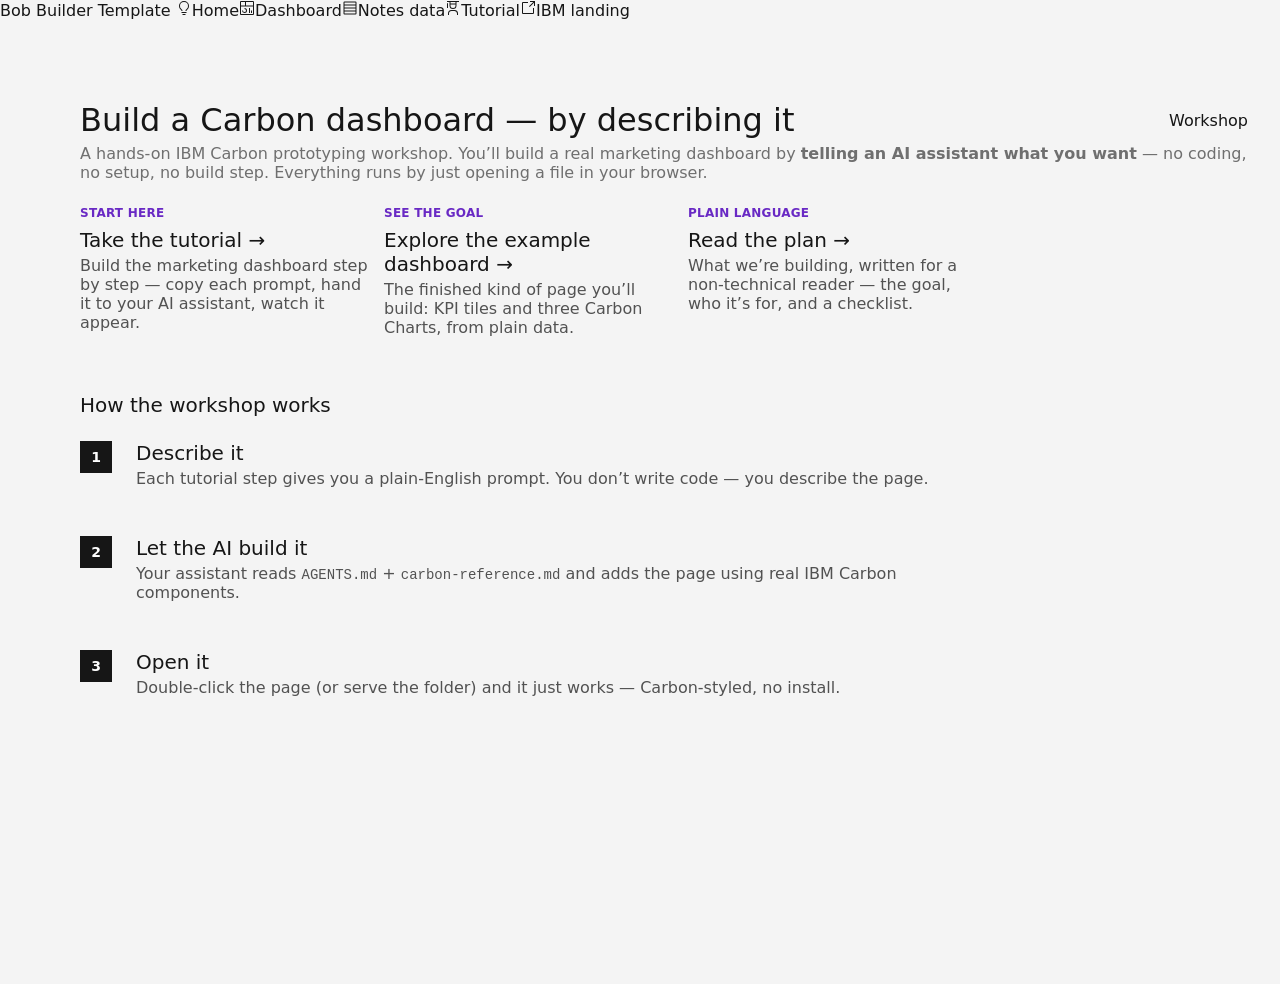
<file: index.html>
<!doctype html>
<html lang="en">
  <head>
    <meta charset="UTF-8" />
    <meta name="viewport" content="width=device-width, initial-scale=1.0" />
    <title>Bob Builder Template — Carbon prototyping workshop</title>
    <link rel="icon" href="data:," />

    <link rel="stylesheet" href="https://1.www.s81c.com/common/carbon/plex/sans.css" />
    <link rel="stylesheet" href="./styles.css" />

    <!-- Carbon Web Components (CDN ES modules). -->
    <script type="module" src="https://1.www.s81c.com/common/carbon/web-components/version/v2.56.0/ui-shell.min.js"></script>
    <script type="module" src="https://1.www.s81c.com/common/carbon/web-components/version/v2.56.0/tag.min.js"></script>
    <script type="module" src="https://1.www.s81c.com/common/carbon/web-components/version/v2.56.0/tile.min.js"></script>
  </head>
  <body>
    <main id="main">
      <bob-home class="view"></bob-home>
    </main>

    <script src="./shell.js"></script>
    <script src="./components/home.js"></script>
  </body>
</html>
</file>
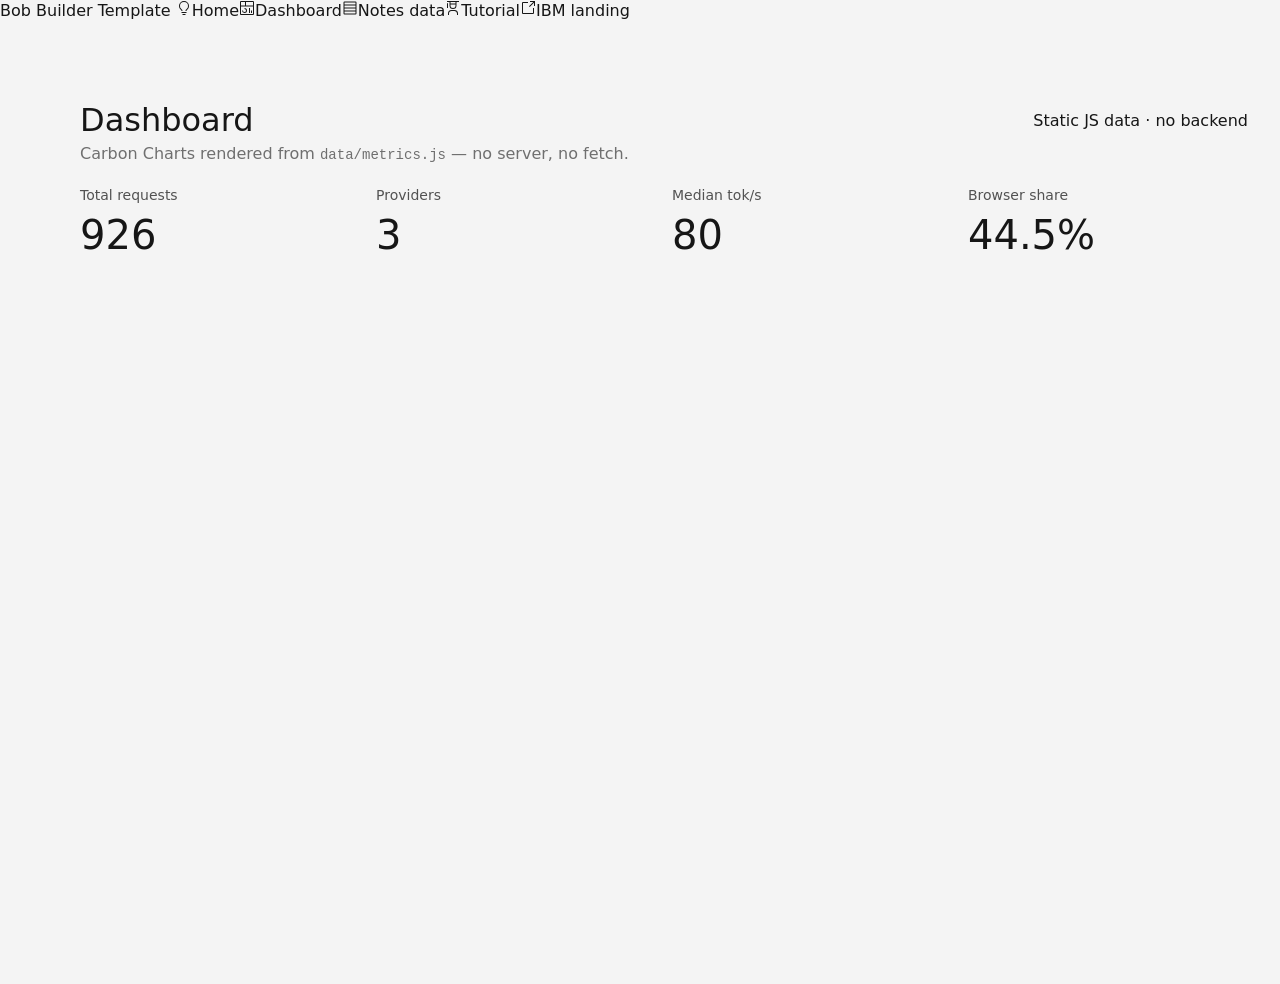
<file: dashboard.html>
<!doctype html>
<html lang="en">
  <head>
    <meta charset="UTF-8" />
    <meta name="viewport" content="width=device-width, initial-scale=1.0" />
    <title>Dashboard · Bob Builder Template</title>
    <link rel="icon" href="data:," />

    <!-- IBM Plex + Carbon Charts styles (CDN). styles.css is local. -->
    <link rel="stylesheet" href="https://1.www.s81c.com/common/carbon/plex/sans.css" />
    <link rel="stylesheet" href="https://esm.sh/@carbon/charts@1.27.11/styles.css" />
    <link rel="stylesheet" href="./styles.css" />

    <!-- Carbon Web Components — self-registering ES modules from the IBM CDN (CORS-enabled, so
         they load even from file://). -->
    <script type="module" src="https://1.www.s81c.com/common/carbon/web-components/version/v2.56.0/ui-shell.min.js"></script>
    <script type="module" src="https://1.www.s81c.com/common/carbon/web-components/version/v2.56.0/tag.min.js"></script>
    <script type="module" src="https://1.www.s81c.com/common/carbon/web-components/version/v2.56.0/tile.min.js"></script>
  </head>
  <body>
    <main id="main">
      <bob-dashboard class="view"></bob-dashboard>
    </main>

    <!-- Shared shell (header + rail), then this page's data + components. All classic scripts, so
         the page opens straight from the filesystem (file://) — no server, no build. -->
    <script src="./shell.js"></script>
    <script src="./data/metrics.js"></script>
    <script src="./components/kpi-tile.js"></script>
    <script src="./components/dashboard.js"></script>
  </body>
</html>
</file>
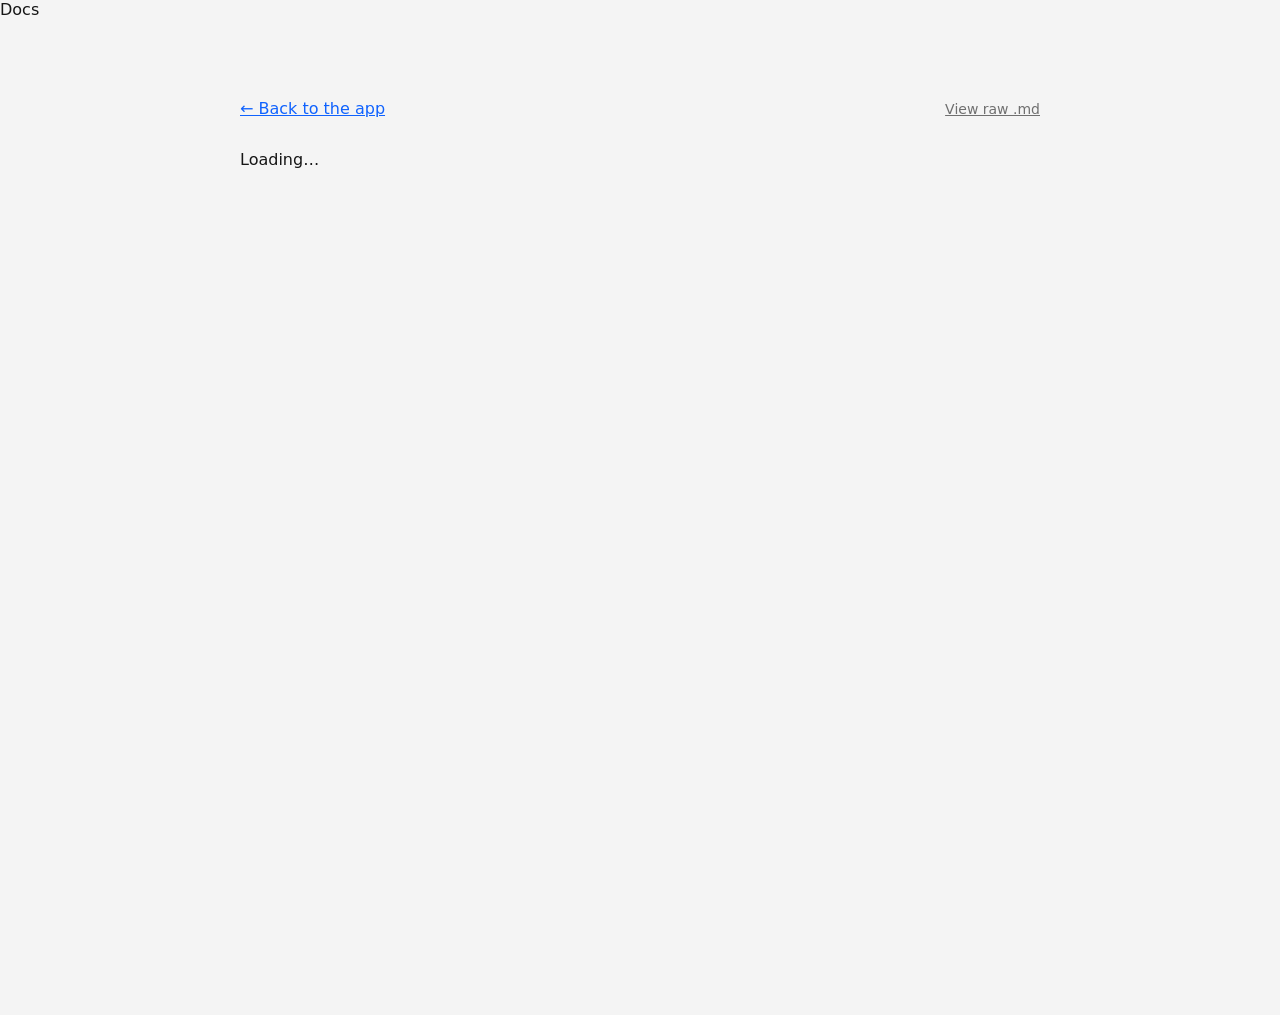
<file: doc.html>
<!doctype html>
<html lang="en">
  <head>
    <meta charset="utf-8" />
    <meta name="viewport" content="width=device-width, initial-scale=1" />
    <title>Docs · IBM Carbon Web Components</title>
    <link rel="icon" href="data:," />

    <!-- IBM Plex (Carbon's typeface), from CDN -->
    <link rel="stylesheet" href="https://1.www.s81c.com/common/carbon/plex/sans.css" />
    <link rel="stylesheet" href="https://1.www.s81c.com/common/carbon/plex/mono.css" />

    <!-- Carbon Web Components: just the UI-shell header for this reading page -->
    <script type="module"
      src="https://1.www.s81c.com/common/carbon/web-components/version/v2.56.0/ui-shell.min.js"></script>
    <script type="module"
      src="https://1.www.s81c.com/common/carbon/web-components/version/v2.56.0/tag.min.js"></script>

    <style>
      :root { font-size: 100%; } /* 16px base → 1rem */
      html, body { height: 100%; }
      body {
        margin: 0;
        overflow: hidden; /* app-shell: only #main scrolls, header stays put */
        font-family: 'IBM Plex Sans', system-ui, sans-serif;
        background: #f4f4f4; /* gray-10 */
        color: #161616; /* gray-100 */
      }

      /* Dark g100 header, matching the rest of the app. */
      cds-header {
        --cds-background: #161616;
        --cds-text-primary: #f4f4f4;
        --cds-text-secondary: #c6c6c6;
        --cds-icon-primary: #f4f4f4;
        --cds-border-subtle: #393939;
        --cds-background-hover: #2c2c2c;
        --cds-layer-hover: #2c2c2c;
      }

      /* Content region: sits below the fixed 3rem header and scrolls on its own. */
      #main {
        margin-top: 3rem;
        height: calc(100vh - 3rem);
        overflow-y: auto;
        padding: 2rem 1.5rem 4rem;
      }

      .doc {
        max-width: 50rem; /* comfortable reading measure */
        margin: 0 auto;
      }

      .doc-toolbar {
        display: flex;
        align-items: center;
        gap: 1rem;
        margin-bottom: 2rem;
      }
      .doc-toolbar .spacer { flex: 1; }
      .raw-link {
        font-size: 0.875rem;
        color: #6f6f6f; /* gray-60 */
      }
      .raw-link:hover { color: #0f62fe; }

      /* ── Markdown prose, Carbon-flavoured ──────────────────────────────────── */
      .prose h1 { font-size: 2rem; font-weight: 400; line-height: 1.25; margin: 0 0 1rem; }
      .prose h2 { font-size: 1.5rem; font-weight: 400; line-height: 1.3; margin: 2.5rem 0 1rem; }
      .prose h3 { font-size: 1.25rem; font-weight: 400; line-height: 1.4; margin: 2rem 0 0.75rem; }
      .prose p { font-size: 1rem; line-height: 1.5; margin: 0 0 1rem; }
      .prose ul, .prose ol { padding-left: 1.5rem; margin: 0 0 1rem; }
      .prose li { font-size: 1rem; line-height: 1.5; margin: 0.25rem 0; }
      .prose a { color: #0f62fe; text-decoration: none; } /* blue-60 */
      .prose a:hover { color: #0043ce; text-decoration: underline; } /* blue-70 */
      .prose strong { font-weight: 600; }
      .prose hr { border: none; border-top: 0.0625rem solid #e0e0e0; margin: 2.5rem 0; }

      .prose code {
        font-family: 'IBM Plex Mono', ui-monospace, monospace;
        font-size: 0.875rem;
        background: #e0e0e0; /* gray-20 */
        padding: 0.0625rem 0.25rem;
      }
      .prose pre {
        background: #161616; /* gray-100 */
        color: #f4f4f4;
        padding: 1rem;
        overflow-x: auto;
        margin: 0 0 1.5rem;
      }
      .prose pre code { background: none; color: inherit; padding: 0; font-size: 0.8125rem; }

      .prose blockquote {
        margin: 1.5rem 0;
        padding: 0.75rem 1rem;
        border-left: 0.25rem solid #0f62fe; /* blue-60 accent */
        background: #edf5ff; /* blue-10 */
        color: #393939; /* gray-80 */
      }
      .prose blockquote p:last-child { margin-bottom: 0; }

      .prose table {
        border-collapse: collapse;
        width: 100%;
        margin: 1.5rem 0;
        font-size: 0.875rem;
      }
      .prose th, .prose td {
        border-bottom: 0.0625rem solid #e0e0e0; /* gray-20 hairline */
        padding: 0.5rem 1rem;
        text-align: left;
        vertical-align: top;
      }
      .prose th { background: #e0e0e0; font-weight: 600; } /* gray-20 header, Carbon-style */
      .prose tbody tr:hover { background: #f4f4f4; }

      /* GFM task-list checkboxes (the "- [ ]" items in the plan). */
      .prose li.task-list-item { list-style: none; margin-left: -1.5rem; }
      .prose input[type="checkbox"] { margin-right: 0.5rem; }

      .doc-error { color: #da1e28; } /* red-60 */
    </style>
  </head>
  <body>
    <cds-header aria-label="IBM Carbon docs">
      <cds-header-name href="index.html" prefix="IBM Carbon">Docs</cds-header-name>
    </cds-header>

    <main id="main">
      <article class="doc">
        <div class="doc-toolbar">
          <a class="prose" href="index.html#tutorial" style="color:#0f62fe;">← Back to the app</a>
          <span class="spacer"></span>
          <a class="raw-link" id="raw-link" href="#" target="_blank" rel="noopener">View raw .md</a>
        </div>
        <div class="prose" id="content">Loading…</div>
      </article>
    </main>

    <script type="module">
      import { marked } from 'https://esm.sh/marked@14';

      // Only these docs may be rendered — keeps the viewer from being pointed at arbitrary paths.
      const ALLOWED = [
        'marketing-dashboard-plan.md',
        'AGENTS.md',
        'carbon-reference.md',
        'README.md',
      ];

      const content = document.getElementById('content');
      const rawLink = document.getElementById('raw-link');

      const params = new URLSearchParams(location.search);
      const requested = (params.get('doc') || '').split('#')[0];

      function renderIndex() {
        document.title = 'Docs · IBM Carbon Web Components';
        const links = ALLOWED.map((f) => `<li><a href="doc.html?doc=${f}">${f}</a></li>`).join('');
        content.innerHTML = `<h1>Docs</h1><p>Pick a document:</p><ul>${links}</ul>`;
        rawLink.style.display = 'none';
      }

      async function renderDoc(file) {
        rawLink.href = file;
        marked.setOptions({ gfm: true });
        try {
          const res = await fetch(file);
          if (!res.ok) throw new Error(`${res.status} ${res.statusText}`);
          const md = await res.text();
          content.innerHTML = marked.parse(md);
          // Keep cross-document .md links inside this viewer instead of downloading raw files.
          content.querySelectorAll('a[href]').forEach((a) => {
            const m = a.getAttribute('href').match(/^([^/?#]+\.md)(#.*)?$/);
            if (m) a.setAttribute('href', `doc.html?doc=${m[1]}${m[2] || ''}`);
          });
          // Title from the first heading, for a sensible tab name.
          const h1 = content.querySelector('h1');
          document.title = (h1 ? h1.textContent : file) + ' · Docs';
        } catch (err) {
          content.innerHTML =
            `<h1 class="doc-error">Couldn’t load that document</h1>` +
            `<p>${file} — ${err.message}</p>`;
        }
      }

      if (!requested) renderIndex();
      else if (ALLOWED.includes(requested)) renderDoc(requested);
      else {
        content.innerHTML =
          `<h1 class="doc-error">Unknown document</h1>` +
          `<p>“${requested}” isn’t one of the project docs.</p>`;
        rawLink.style.display = 'none';
      }
    </script>
  </body>
</html>
</file>
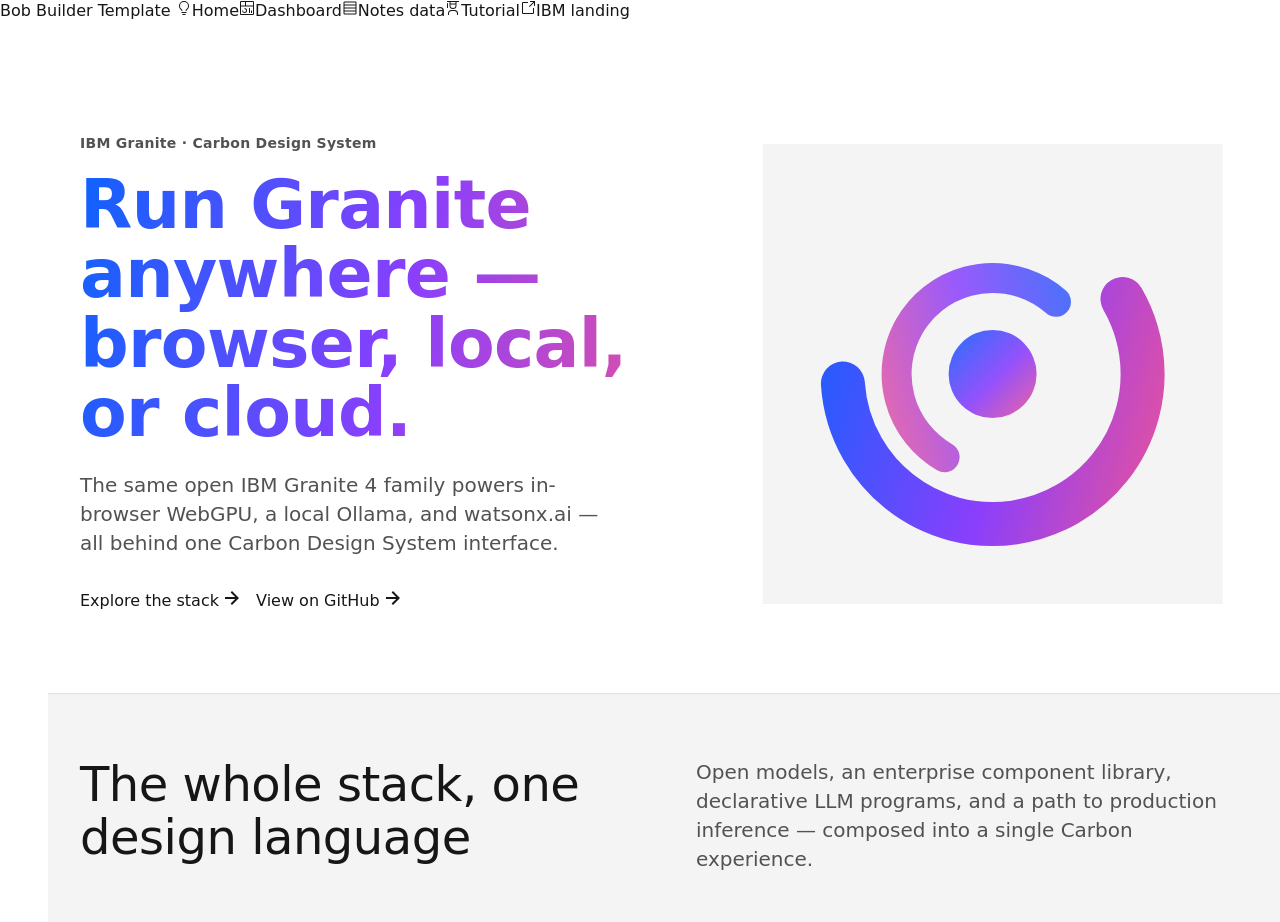
<file: ibm-landing.html>
<!doctype html>
<html lang="en">
  <head>
    <meta charset="UTF-8" />
    <meta name="viewport" content="width=device-width, initial-scale=1.0" />
    <title>Granite × Carbon — an IBM.com-style landing page</title>
    <link rel="icon" href="data:," />

    <!-- IBM Plex (Carbon's typeface) + Carbon Web Components (shell + CTA buttons). -->
    <link rel="stylesheet" href="https://1.www.s81c.com/common/carbon/plex/sans.css" />
    <script type="module" src="https://1.www.s81c.com/common/carbon/web-components/version/v2.56.0/ui-shell.min.js"></script>
    <script type="module" src="https://1.www.s81c.com/common/carbon/web-components/version/v2.56.0/button.min.js"></script>

    <style>
      /* ── Shell layout ────────────────────────────────────────────────────────────
         body/html must be full height and overflow:hidden so only #main scrolls. */
      html,
      body {
        height: 100%;
      }
      body {
        overflow: hidden;
      }

      /* Dark g100 shell — same tokens as the rest of the app. */
      cds-header,
      cds-side-nav {
        --cds-background: #161616;
        --cds-text-primary: #f4f4f4;
        --cds-text-secondary: #c6c6c6;
        --cds-icon-primary: #f4f4f4;
        --cds-icon-secondary: #c6c6c6;
        --cds-border-subtle: #393939;
        --cds-background-hover: #2c2c2c;
        --cds-layer-hover: #2c2c2c;
      }
      cds-side-nav {
        --cds-background-selected: #393939;
        --cds-layer-selected: #393939;
        --cds-border-interactive: #4589ff;
        --cds-link-primary: #78a9ff;
        --cds-text-secondary: #f4f4f4;
      }
      /* Always show the hamburger so the rail can be toggled on desktop. */
      cds-header-menu-button {
        display: flex !important;
      }

      /* Content region: offset by the 3rem header + 3rem icon rail; scrolls independently. */
      #main {
        margin-top: 3rem;
        margin-inline-start: 3rem;
        height: calc(100vh - 3rem);
        overflow-y: auto;
        background: #fff; /* the marketing page is white, not gray-10 */
      }
      @media (max-width: 65.98rem) {
        #main {
          margin-inline-start: 0;
        }
      }

      /* ── IBM.com-flavoured design language, hand-built with Carbon tokens ──────── */
      :root {
        --ink: #161616; /* gray-100 */
        --ink-70: #525252; /* gray-70 */
        --ink-60: #6f6f6f; /* gray-60 */
        --line: #e0e0e0; /* gray-20 */
        --line-30: #c6c6c6; /* gray-30 */
        --layer: #f4f4f4; /* gray-10 */
        --blue: #0f62fe; /* blue-60 */
        --blue-70: #0043ce;
        --grad: linear-gradient(102deg, #0f62fe 0%, #8a3ffc 52%, #ee5396 100%);
      }

      * {
        box-sizing: border-box;
      }
      html {
        scroll-behavior: smooth;
      }
      body {
        margin: 0;
        font-family: 'IBM Plex Sans', system-ui, sans-serif;
        color: var(--ink);
        background: #fff;
        line-height: 1.4;
      }
      a {
        color: var(--blue);
        text-decoration: none;
      }
      a:hover {
        color: var(--blue-70);
        text-decoration: underline;
      }
      .wrap {
        max-width: 99rem; /* Carbon Max grid width */
        margin: 0 auto;
        padding: 0 1.5rem;
      }
      @media (min-width: 66rem) {
        .wrap {
          padding: 0 2rem;
        }
      }

      /* ── Masthead ─────────────────────────────────────────────────────────────── */
      .masthead {
        position: sticky;
        top: 0;
        z-index: 10;
        background: #fff;
        border-bottom: 0.0625rem solid var(--line);
      }
      /* Inner row uses .wrap so the logo/nav/actions line up with the page content. */
      .masthead-inner {
        display: flex;
        align-items: center;
        gap: 2rem;
        height: 3rem;
      }
      /* The 8-bar IBM wordmark, evoked with striped text (background-clip). */
      .ibm-logo {
        font-weight: 700;
        font-size: 1.4rem;
        letter-spacing: 0.0625rem;
        line-height: 1;
        background: repeating-linear-gradient(
          to bottom,
          var(--ink) 0,
          var(--ink) 0.125rem,
          transparent 0.125rem,
          transparent 0.25rem
        );
        -webkit-background-clip: text;
        background-clip: text;
        color: transparent;
        text-decoration: none;
        user-select: none;
      }
      .masthead nav {
        display: none;
        gap: 1.25rem;
      }
      @media (min-width: 52rem) {
        .masthead nav {
          display: flex;
        }
      }
      .masthead nav a {
        color: var(--ink);
        font-size: 0.875rem;
        padding: 0 0.25rem;
        line-height: 3rem;
      }
      .masthead nav a:hover {
        color: var(--blue);
        text-decoration: none;
      }
      .masthead .spacer {
        flex: 1;
      }
      .masthead .actions {
        display: flex;
        gap: 0.5rem;
      }
      .icon-btn {
        display: grid;
        place-items: center;
        width: 3rem;
        height: 3rem;
        margin: 0 -0.25rem;
        background: none;
        border: 0;
        color: var(--ink);
        cursor: pointer;
      }
      .icon-btn:hover {
        background: var(--layer);
      }

      /* ── Leadspace (hero) ─────────────────────────────────────────────────────── */
      .lead {
        display: grid;
        grid-template-columns: 1fr;
        gap: 2rem;
        /* padding-block only — leave the horizontal padding to .wrap so the hero stays
           aligned with the rest of the page (a shorthand here would zero it out). */
        padding-block: 3rem 4rem;
      }
      @media (min-width: 66rem) {
        .lead {
          grid-template-columns: 1.1fr 0.9fr;
          align-items: center;
          padding-block: 4rem 5rem;
        }
      }
      .eyebrow {
        font-size: 0.875rem;
        font-weight: 600;
        letter-spacing: 0.02em;
        color: var(--ink-70);
        margin: 0 0 1rem;
      }
      .lead h1 {
        margin: 0;
        font-weight: 600;
        font-size: clamp(2.5rem, 6vw, 4.25rem);
        line-height: 1.02;
        letter-spacing: -0.01em;
        background: var(--grad);
        -webkit-background-clip: text;
        background-clip: text;
        color: transparent;
      }
      .lead p.body {
        max-width: 34rem;
        margin: 1.5rem 0 2rem;
        font-size: 1.25rem;
        color: var(--ink-70);
        line-height: 1.45;
      }
      .ctas {
        display: flex;
        flex-wrap: wrap;
        gap: 1rem;
      }

      /* Abstract gradient render, standing in for IBM's signature 3D imagery. */
      .render {
        width: 100%;
        aspect-ratio: 1 / 1;
        max-height: 28.75rem;
      }

      /* ── Section: card group ──────────────────────────────────────────────────── */
      .section {
        padding: 4rem 0;
        border-top: 0.0625rem solid var(--line);
      }
      .section.alt {
        background: var(--layer);
      }
      .intro {
        display: grid;
        grid-template-columns: 1fr;
        gap: 1.5rem;
        margin-bottom: 3rem;
      }
      @media (min-width: 66rem) {
        .intro {
          grid-template-columns: 1fr 1fr;
          gap: 4rem;
        }
      }
      .intro h2 {
        margin: 0;
        font-weight: 400;
        font-size: clamp(2rem, 4vw, 3rem);
        line-height: 1.1;
        letter-spacing: -0.01em;
      }
      .intro p {
        margin: 0;
        font-size: 1.25rem;
        color: var(--ink-70);
        line-height: 1.45;
        align-self: center;
      }
      .cards {
        display: grid;
        grid-template-columns: 1fr;
        gap: 0.0625rem;
        background: var(--line); /* the gaps read as hairlines, very IBM.com */
      }
      @media (min-width: 42rem) {
        .cards {
          grid-template-columns: 1fr 1fr;
        }
      }
      @media (min-width: 66rem) {
        .cards {
          grid-template-columns: repeat(4, 1fr);
        }
      }
      .card {
        display: flex;
        flex-direction: column;
        min-height: 20rem;
        padding: 1.5rem;
        background: #fff;
        color: var(--ink);
        text-decoration: none;
        transition: background 0.11s;
      }
      .card:hover {
        background: var(--layer);
        text-decoration: none;
      }
      .card h3 {
        margin: 0;
        font-size: 1.25rem;
        font-weight: 600;
      }
      .card .desc {
        margin: 0.5rem 0 0;
        color: var(--ink-70);
        font-size: 0.95rem;
      }
      .card .foot {
        margin-top: auto;
        display: flex;
        align-items: flex-end;
        justify-content: space-between;
      }
      .card .pictogram {
        color: var(--ink);
      }
      .card .arrow {
        color: var(--blue);
      }

      /* ── Footer ───────────────────────────────────────────────────────────────── */
      footer {
        background: #fff;
        border-top: 0.0625rem solid var(--line);
        padding: 3rem 0 0;
      }
      .footer-cols {
        display: grid;
        grid-template-columns: 1fr 1fr;
        gap: 2rem;
        padding-bottom: 3rem;
      }
      @media (min-width: 52rem) {
        .footer-cols {
          grid-template-columns: repeat(4, 1fr);
        }
      }
      .footer-cols h4 {
        margin: 0 0 1rem;
        font-size: 0.875rem;
        font-weight: 600;
      }
      .footer-cols ul {
        list-style: none;
        margin: 0;
        padding: 0;
        display: flex;
        flex-direction: column;
        gap: 0.75rem;
      }
      .footer-cols a {
        color: var(--ink-70);
        font-size: 0.875rem;
      }
      .legal {
        border-top: 0.0625rem solid var(--line);
        padding: 1.25rem 0;
        display: flex;
        flex-wrap: wrap;
        align-items: center;
        gap: 1rem 1.5rem;
      }
      .legal .ibm-logo {
        font-size: 1.1rem;
      }
      .legal span,
      .legal a {
        font-size: 0.75rem;
        color: var(--ink-60);
      }
    </style>
  </head>

  <body>
    <main id="main">
    <!-- ── Leadspace ────────────────────────────────────────────────────────────── -->
    <section class="wrap lead">
      <div>
        <p class="eyebrow">IBM Granite · Carbon Design System</p>
        <h1>Run Granite anywhere — browser, local, or cloud.</h1>
        <p class="body">
          The same open IBM Granite 4 family powers in-browser WebGPU, a local Ollama, and
          watsonx.ai — all behind one Carbon Design System interface.
        </p>
        <div class="ctas">
          <cds-button href="#stack">
            Explore the stack
            <svg slot="icon" width="16" height="16" viewBox="0 0 16 16" fill="currentColor" aria-hidden="true"><path d="M8 1L6.6 2.4 11.2 7H1v2h10.2l-4.6 4.6L8 15l7-7z"/></svg>
          </cds-button>
          <cds-button kind="tertiary" href="https://github.com">
            View on GitHub
            <svg slot="icon" width="16" height="16" viewBox="0 0 16 16" fill="currentColor" aria-hidden="true"><path d="M8 1L6.6 2.4 11.2 7H1v2h10.2l-4.6 4.6L8 15l7-7z"/></svg>
          </cds-button>
        </div>
      </div>

      <!-- Abstract gradient render (stands in for IBM's 3D hero imagery). -->
      <svg class="render" viewBox="0 0 460 460" xmlns="http://www.w3.org/2000/svg" aria-hidden="true">
        <defs>
          <linearGradient id="g" x1="0" y1="0" x2="1" y2="1">
            <stop offset="0" stop-color="#0f62fe" />
            <stop offset="0.55" stop-color="#8a3ffc" />
            <stop offset="1" stop-color="#ee5396" />
          </linearGradient>
        </defs>
        <rect width="460" height="460" fill="#f4f4f4" />
        <circle cx="230" cy="230" r="150" fill="none" stroke="url(#g)" stroke-width="44" stroke-linecap="round" stroke-dasharray="540 1000" transform="rotate(-30 230 230)" />
        <circle cx="230" cy="230" r="96" fill="none" stroke="url(#g)" stroke-width="30" stroke-linecap="round" stroke-dasharray="320 1000" transform="rotate(120 230 230)" opacity="0.85" />
        <circle cx="230" cy="230" r="44" fill="url(#g)" opacity="0.9" />
      </svg>
    </section>

    <!-- ── Card group ───────────────────────────────────────────────────────────── -->
    <section class="section alt" id="stack">
      <div class="wrap">
        <div class="intro">
          <h2>The whole stack, one design language</h2>
          <p>
            Open models, an enterprise component library, declarative LLM programs, and a path to
            production inference — composed into a single Carbon experience.
          </p>
        </div>

        <div class="cards">
          <a class="card" href="#">
            <h3>IBM Granite 4</h3>
            <p class="desc">Open, efficient models — from a 350M Nano in the browser to H-Small on watsonx.</p>
            <div class="foot">
              <svg class="pictogram" width="48" height="48" viewBox="0 0 32 32" fill="none" stroke="currentColor" stroke-width="1"><rect x="9" y="9" width="14" height="14"/><path d="M12 6V3M16 6V3M20 6V3M12 29v-3M16 29v-3M20 29v-3M6 12H3M6 16H3M6 20H3M29 12h-3M29 16h-3M29 20h-3"/></svg>
              <svg class="arrow" width="20" height="20" viewBox="0 0 16 16" fill="currentColor"><path d="M8 1L6.6 2.4 11.2 7H1v2h10.2l-4.6 4.6L8 15l7-7z"/></svg>
            </div>
          </a>

          <a class="card" href="#">
            <h3>Carbon Design System</h3>
            <p class="desc">IBM's open-source design system — React, Web Components, and charts.</p>
            <div class="foot">
              <svg class="pictogram" width="48" height="48" viewBox="0 0 32 32" fill="none" stroke="currentColor" stroke-width="1"><circle cx="16" cy="16" r="12"/><path d="M16 4v24M4 16h24"/></svg>
              <svg class="arrow" width="20" height="20" viewBox="0 0 16 16" fill="currentColor"><path d="M8 1L6.6 2.4 11.2 7H1v2h10.2l-4.6 4.6L8 15l7-7z"/></svg>
            </div>
          </a>

          <a class="card" href="#">
            <h3>DSPy</h3>
            <p class="desc">Declarative LLM programs — signatures and modules instead of brittle prompts.</p>
            <div class="foot">
              <svg class="pictogram" width="48" height="48" viewBox="0 0 32 32" fill="none" stroke="currentColor" stroke-width="1"><circle cx="7" cy="16" r="3"/><circle cx="25" cy="8" r="3"/><circle cx="25" cy="24" r="3"/><path d="M10 16l12-7M10 16l12 7"/></svg>
              <svg class="arrow" width="20" height="20" viewBox="0 0 16 16" fill="currentColor"><path d="M8 1L6.6 2.4 11.2 7H1v2h10.2l-4.6 4.6L8 15l7-7z"/></svg>
            </div>
          </a>

          <a class="card" href="#">
            <h3>watsonx.ai</h3>
            <p class="desc">Enterprise inference and governance for Granite and other foundation models.</p>
            <div class="foot">
              <svg class="pictogram" width="48" height="48" viewBox="0 0 32 32" fill="none" stroke="currentColor" stroke-width="1"><path d="M9 22a6 6 0 010-12 8 8 0 0115-2 5 5 0 01-1 14z"/></svg>
              <svg class="arrow" width="20" height="20" viewBox="0 0 16 16" fill="currentColor"><path d="M8 1L6.6 2.4 11.2 7H1v2h10.2l-4.6 4.6L8 15l7-7z"/></svg>
            </div>
          </a>
        </div>
      </div>
    </section>

    <!-- ── Footer ───────────────────────────────────────────────────────────────── -->
    <footer>
      <div class="wrap">
        <div class="footer-cols">
          <div>
            <h4>Products</h4>
            <ul>
              <li><a href="#">Granite models</a></li>
              <li><a href="#">watsonx.ai</a></li>
              <li><a href="#">Carbon</a></li>
            </ul>
          </div>
          <div>
            <h4>Build</h4>
            <ul>
              <li><a href="#">React frontend</a></li>
              <li><a href="#">Web Components</a></li>
              <li><a href="#">FastAPI backend</a></li>
            </ul>
          </div>
          <div>
            <h4>Learn</h4>
            <ul>
              <li><a href="#">Workshop ladder</a></li>
              <li><a href="#">DSPy</a></li>
              <li><a href="#">A2A protocol</a></li>
            </ul>
          </div>
          <div>
            <h4>About</h4>
            <ul>
              <li><a href="#">This template</a></li>
              <li><a href="#">GitHub</a></li>
              <li><a href="#">Contact</a></li>
            </ul>
          </div>
        </div>
        <div class="legal">
          <span class="ibm-logo" aria-label="IBM">IBM</span>
          <span>© 2026 — demo page, not affiliated with IBM.</span>
          <span class="spacer" style="flex: 1"></span>
          <a href="#">Privacy</a>
          <a href="#">Terms</a>
          <a href="#">Accessibility</a>
        </div>
      </div>
    </footer>
    </main>

    <script src="./shell.js"></script>
  </body>
</html>
</file>
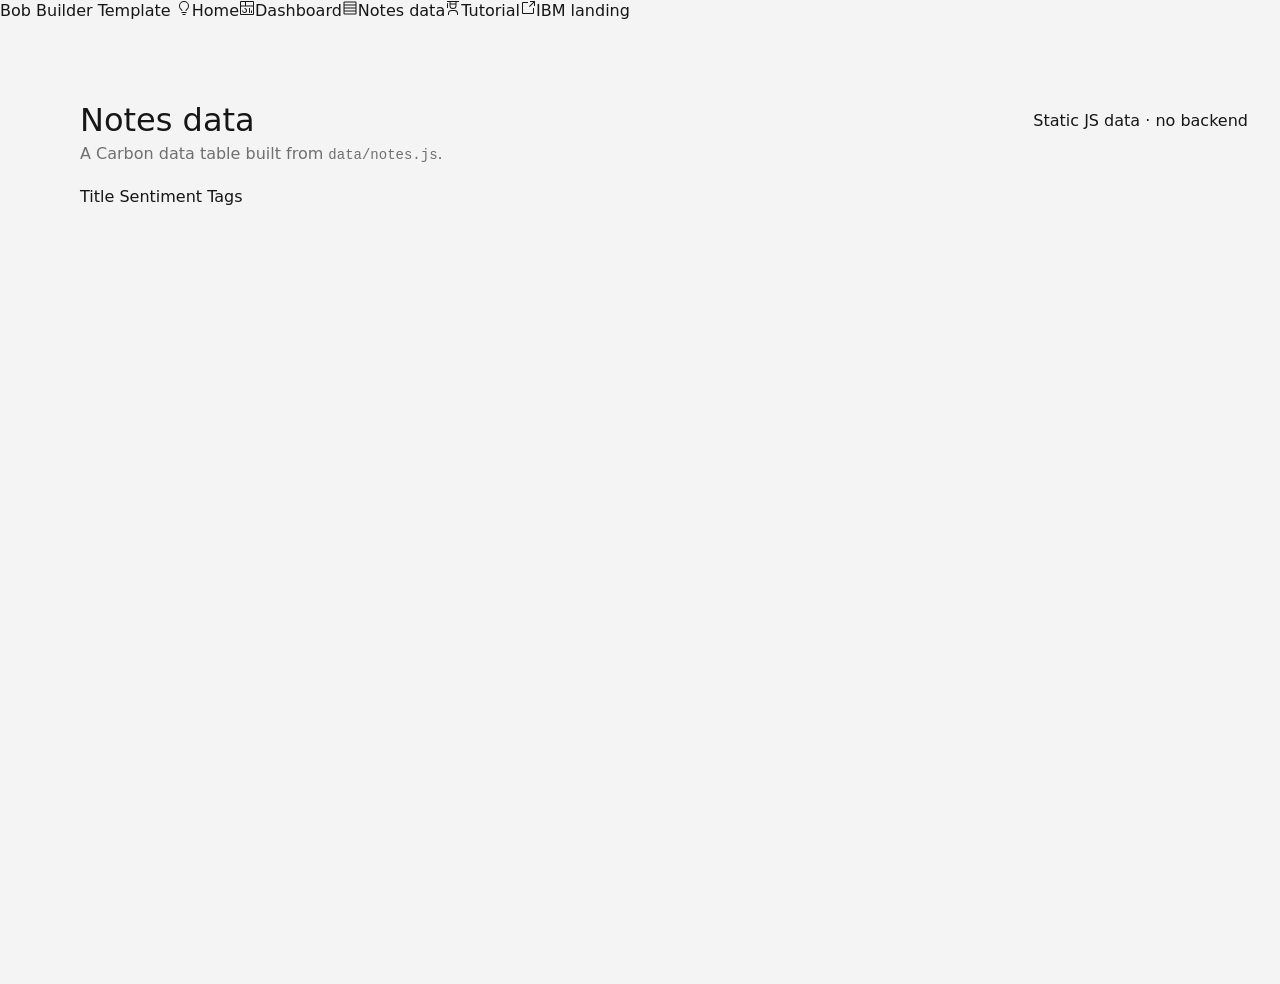
<file: notes.html>
<!doctype html>
<html lang="en">
  <head>
    <meta charset="UTF-8" />
    <meta name="viewport" content="width=device-width, initial-scale=1.0" />
    <title>Notes data · Bob Builder Template</title>
    <link rel="icon" href="data:," />

    <link rel="stylesheet" href="https://1.www.s81c.com/common/carbon/plex/sans.css" />
    <link rel="stylesheet" href="./styles.css" />

    <!-- Carbon Web Components (CDN ES modules). -->
    <script type="module" src="https://1.www.s81c.com/common/carbon/web-components/version/v2.56.0/ui-shell.min.js"></script>
    <script type="module" src="https://1.www.s81c.com/common/carbon/web-components/version/v2.56.0/tag.min.js"></script>
    <script type="module" src="https://1.www.s81c.com/common/carbon/web-components/version/v2.56.0/tile.min.js"></script>
    <script type="module" src="https://1.www.s81c.com/common/carbon/web-components/version/v2.56.0/data-table.min.js"></script>
  </head>
  <body>
    <main id="main">
      <bob-notes class="view"></bob-notes>
    </main>

    <script src="./shell.js"></script>
    <script src="./data/notes.js"></script>
    <script src="./components/notes.js"></script>
  </body>
</html>
</file>
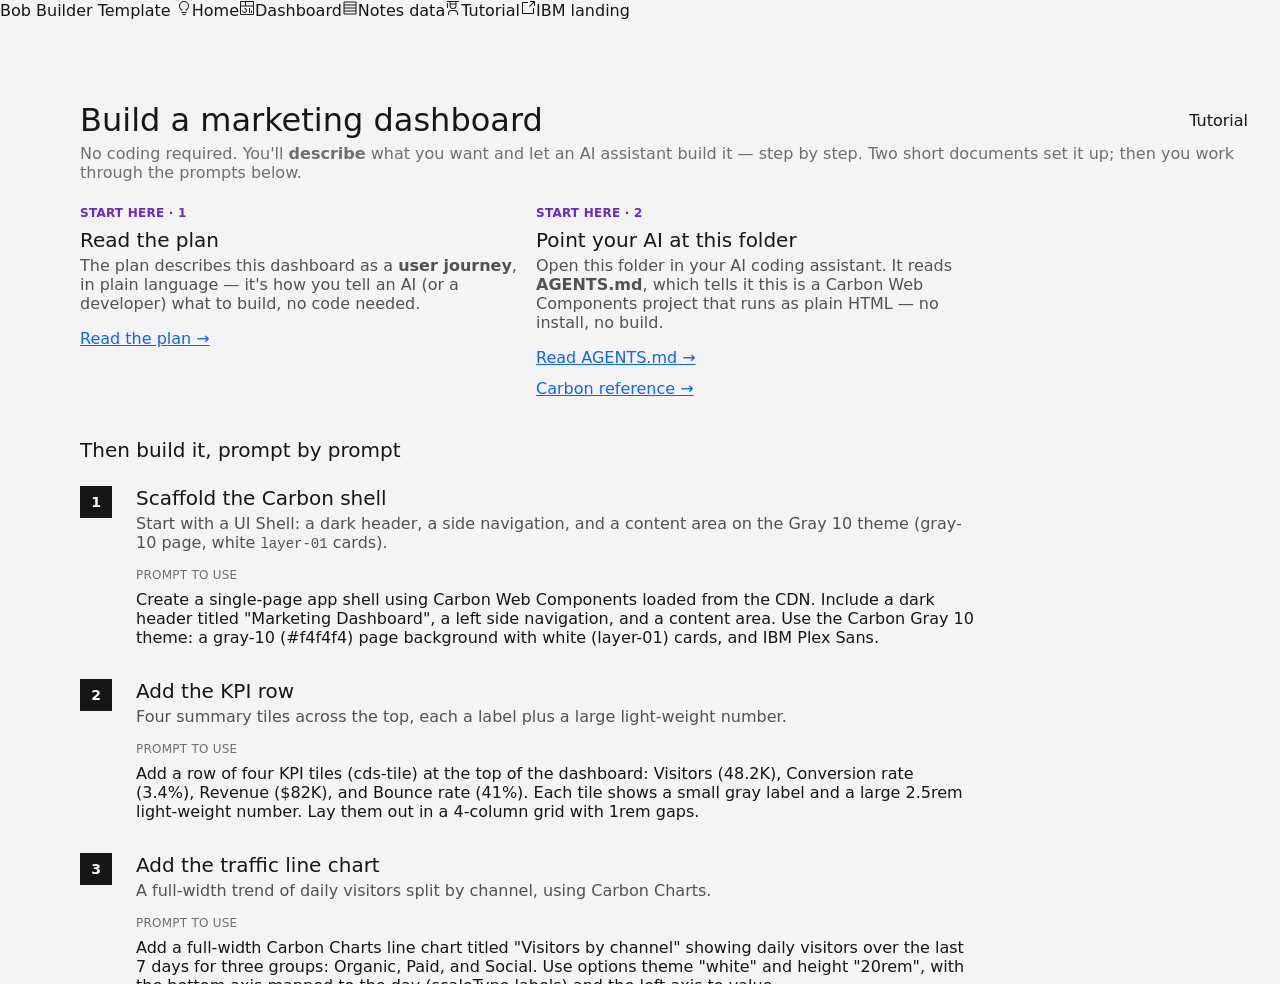
<file: tutorial.html>
<!doctype html>
<html lang="en">
  <head>
    <meta charset="UTF-8" />
    <meta name="viewport" content="width=device-width, initial-scale=1.0" />
    <title>Tutorial · Bob Builder Template</title>
    <link rel="icon" href="data:," />

    <link rel="stylesheet" href="https://1.www.s81c.com/common/carbon/plex/sans.css" />
    <link rel="stylesheet" href="./styles.css" />

    <!-- Carbon Web Components (CDN ES modules). -->
    <script type="module" src="https://1.www.s81c.com/common/carbon/web-components/version/v2.56.0/ui-shell.min.js"></script>
    <script type="module" src="https://1.www.s81c.com/common/carbon/web-components/version/v2.56.0/tag.min.js"></script>
    <script type="module" src="https://1.www.s81c.com/common/carbon/web-components/version/v2.56.0/tile.min.js"></script>
    <script type="module" src="https://1.www.s81c.com/common/carbon/web-components/version/v2.56.0/code-snippet.min.js"></script>
  </head>
  <body>
    <main id="main">
      <bob-tutorial class="view"></bob-tutorial>
    </main>

    <script src="./shell.js"></script>
    <script src="./components/tutorial.js"></script>
  </body>
</html>
</file>
<file: styles.css>
/* Minimal page chrome. The Carbon Web Components style themselves (Shadow DOM); this
   only handles the UI-shell layout offsets, the page background, and typography for the
   plain HTML around the components. Colours are Carbon tokens (gray-10/100, gray-60). */

:root {
  font-size: 100%; /* 16px base — defines 1rem, without a hard px value */
}

/* App-shell layout: the page itself doesn't scroll — only the content region does. This
   keeps the fixed header and side nav filling the viewport at all times (so the dark side
   nav always reaches full height instead of stopping where the page would scroll). */
html,
body {
  height: 100%;
}

body {
  margin: 0;
  overflow: hidden;
  font-family: 'IBM Plex Sans', system-ui, sans-serif;
  background: #f4f4f4; /* Carbon gray-10 */
  color: #161616; /* Carbon gray-100 */
}

/* The `hidden` attribute always wins over any display rule. */
[hidden] {
  display: none !important;
}

/* Each page is a custom element (<bob-dashboard> etc.); custom elements are inline by default, so
   make the visible view a block. */
.view {
  display: block;
}

/* The Carbon UI Shell header AND side nav are dark (g100), matching the React app. The
   components read these token custom properties (which default to the light theme when
   undefined), so set the g100 values on the hosts — they inherit into the shadow DOM. */
cds-header,
cds-side-nav {
  --cds-background: #161616;
  --cds-text-primary: #f4f4f4;
  --cds-text-secondary: #c6c6c6;
  --cds-icon-primary: #f4f4f4;
  --cds-icon-secondary: #c6c6c6;
  --cds-border-subtle: #393939;
  --cds-background-hover: #2c2c2c;
  --cds-layer-hover: #2c2c2c;
}

/* Side-nav active item: a lighter selected layer + the blue interactive accent, on dark. */
cds-side-nav {
  --cds-background-selected: #393939;
  --cds-layer-selected: #393939;
  --cds-border-interactive: #4589ff;
  --cds-link-primary: #78a9ff;
  --cds-text-secondary: #f4f4f4;
}

/* Carbon hides the header menu button above the lg breakpoint; show it on every screen so
   the side nav can be toggled on desktop too. (!important to beat the shadow :host rule.) */
cds-header-menu-button {
  display: flex !important;
}

/* The side nav is Carbon's "rail": a 3rem icon rail that the component itself expands to 16rem
   (showing labels) when it gets the `expanded` attribute — app.js toggles that on the hamburger.
   Carbon positions it fixed, below the 3rem header, and the expansion OVERLAYS the content (the
   page never reflows, since #main only ever clears the 3rem rail). */

/* Content sits below the fixed 3rem header and always clears just the 3rem rail.
   The Carbon "Gray 10" theme layering: the page is $background (gray-10) and cards sit on
   $layer-01 (white). Setting these tokens makes cds-tile/cds-table render as white cards
   that read as one elevation above the gray-10 base — proper Carbon layering. */
#main {
  margin-top: 3rem;
  margin-inline-start: 3rem; /* clear the 3rem rail; the expanded nav overlays */
  height: calc(100vh - 3rem); /* fill below the fixed header… */
  overflow-y: auto; /* …and scroll the content here, not the whole page */
  padding: 1.5rem; /* spacing-06 */

  --cds-background: #f4f4f4; /* gray-10 — the base */
  --cds-layer: #ffffff; /* layer-01 — tiles + tables */
  --cds-layer-01: #ffffff;
  --cds-layer-02: #f4f4f4; /* layer-02 — anything nested inside a card */
  --cds-layer-hover: #e8e8e8;
  --cds-layer-hover-01: #e8e8e8;
  --cds-layer-accent: #e0e0e0; /* gray-20 — data-table header */
  --cds-layer-accent-01: #e0e0e0;
  --cds-border-subtle: #e0e0e0;
  --cds-border-subtle-00: #e0e0e0;
  --cds-border-subtle-01: #c6c6c6;
}

@media (min-width: 66rem) {
  #main {
    padding: 2rem; /* spacing-07 */
  }
}

/* Below Carbon's `lg` breakpoint the rail collapses to zero width; let the content reclaim it. */
@media (max-width: 65.98rem) {
  #main {
    margin-inline-start: 0;
  }
}

.page-head {
  display: flex;
  align-items: center;
  justify-content: space-between;
  gap: 1rem;
  flex-wrap: wrap;
}

h1 {
  /* Carbon heading-05: 2rem / weight 400 / line-height 1.25 (Carbon headings are light). */
  margin: 0;
  font-size: 2rem;
  font-weight: 400;
  line-height: 1.25;
}

.sub {
  margin: 0.25rem 0 1.5rem;
  color: #6f6f6f; /* Carbon gray-60 */
}

.sub code {
  font-family: 'IBM Plex Mono', ui-monospace, monospace;
  font-size: 0.875rem;
}

/* KPI summary row — 4 equal tiles, like a Carbon dashboard's header row. */
.kpis {
  display: grid;
  grid-template-columns: repeat(4, 1fr);
  gap: 1rem; /* spacing-05 */
  margin-bottom: 1rem;
}
.kpi-label {
  font-size: 0.875rem; /* body-01 */
  color: #525252; /* gray-70 */
}
.kpi-value {
  margin-top: 0.75rem;
  font-size: 2.5rem; /* large + light, like Carbon KPI numerals */
  font-weight: 300;
  line-height: 1;
  color: #161616;
}

/* Charts: full-width trend on top, then two balanced halves below. */
.grid {
  display: grid;
  grid-template-columns: repeat(2, 1fr);
  gap: 1rem; /* spacing-05 */
}
.col-full {
  grid-column: 1 / -1;
}

@media (max-width: 66rem) {
  .kpis {
    grid-template-columns: 1fr 1fr;
  }
  .grid {
    grid-template-columns: 1fr;
  }
  .col-full {
    grid-column: 1 / -1;
  }
}

cds-tile {
  display: block;
}

/* Chart tiles get 24px padding (spacing-06) instead of the default 16px so the dense chart
   grids — which run to the container edge — have clear breathing room from the tile. The KPI
   tiles keep the default 16px. (!important overrides the component's :host padding.) */
.grid cds-tile {
  padding: 1.5rem !important;
}

/* Stack tags with a little breathing room inside table cells. */
cds-table-cell cds-tag {
  margin: 0.125rem 0.125rem 0.125rem 0;
}

/* ── Tutorial ────────────────────────────────────────────────────────────────── */
.steps {
  list-style: none;
  margin: 0;
  padding: 0;
  display: flex;
  flex-direction: column;
  gap: 2rem;
  max-width: 56rem;
}
.step {
  display: flex;
  gap: 1.5rem;
}
.step-num {
  flex: none;
  display: grid;
  place-items: center;
  width: 2rem;
  height: 2rem;
  background: #161616; /* gray-100 */
  color: #ffffff;
  font-size: 0.875rem;
  font-weight: 600;
}
.step-body {
  flex: 1;
  min-width: 0;
}
.step-title {
  margin: 0;
  font-size: 1.25rem; /* heading-03 */
  font-weight: 400;
}
.step-desc {
  margin: 0.25rem 0 1rem;
  color: #525252; /* gray-70 */
}
.step-desc code {
  font-family: 'IBM Plex Mono', ui-monospace, monospace;
  font-size: 0.875rem;
}
.prompt-label {
  margin: 0 0 0.5rem;
  font-size: 0.75rem;
  text-transform: uppercase;
  letter-spacing: 0.02em;
  color: #6f6f6f; /* gray-60 */
}
.step-body cds-code-snippet {
  display: block;
}

/* "Start here" cards above the build steps. */
.tutorial-start {
  display: grid;
  grid-template-columns: 1fr 1fr;
  gap: 1rem;
  max-width: 56rem;
  margin-bottom: 2.5rem;
}
@media (max-width: 42rem) {
  .tutorial-start {
    grid-template-columns: 1fr;
  }
}

/* Home page call-to-action cards (clickable tiles). */
.home-cards {
  display: grid;
  grid-template-columns: repeat(3, 1fr);
  gap: 1rem;
  max-width: 56rem;
  margin-bottom: 2.5rem;
}
.home-cards cds-clickable-tile {
  display: block;
  block-size: 100%;
}
@media (max-width: 56rem) {
  .home-cards {
    grid-template-columns: 1fr;
  }
}
.start-num {
  margin: 0 0 0.5rem;
  font-size: 0.75rem;
  font-weight: 600;
  text-transform: uppercase;
  letter-spacing: 0.02em;
  color: #6929c4; /* purple-70 — matches the Tutorial tag */
}
.doc-link {
  display: block;
  width: fit-content;
  margin-top: 0.75rem;
  color: #0f62fe; /* blue-60 */
  font-weight: 500;
}
.doc-link:hover {
  color: #0043ce; /* blue-70 */
}
.steps-heading {
  margin: 0 0 1.5rem;
  font-size: 1.25rem; /* heading-03 */
  font-weight: 400;
}
</file>
